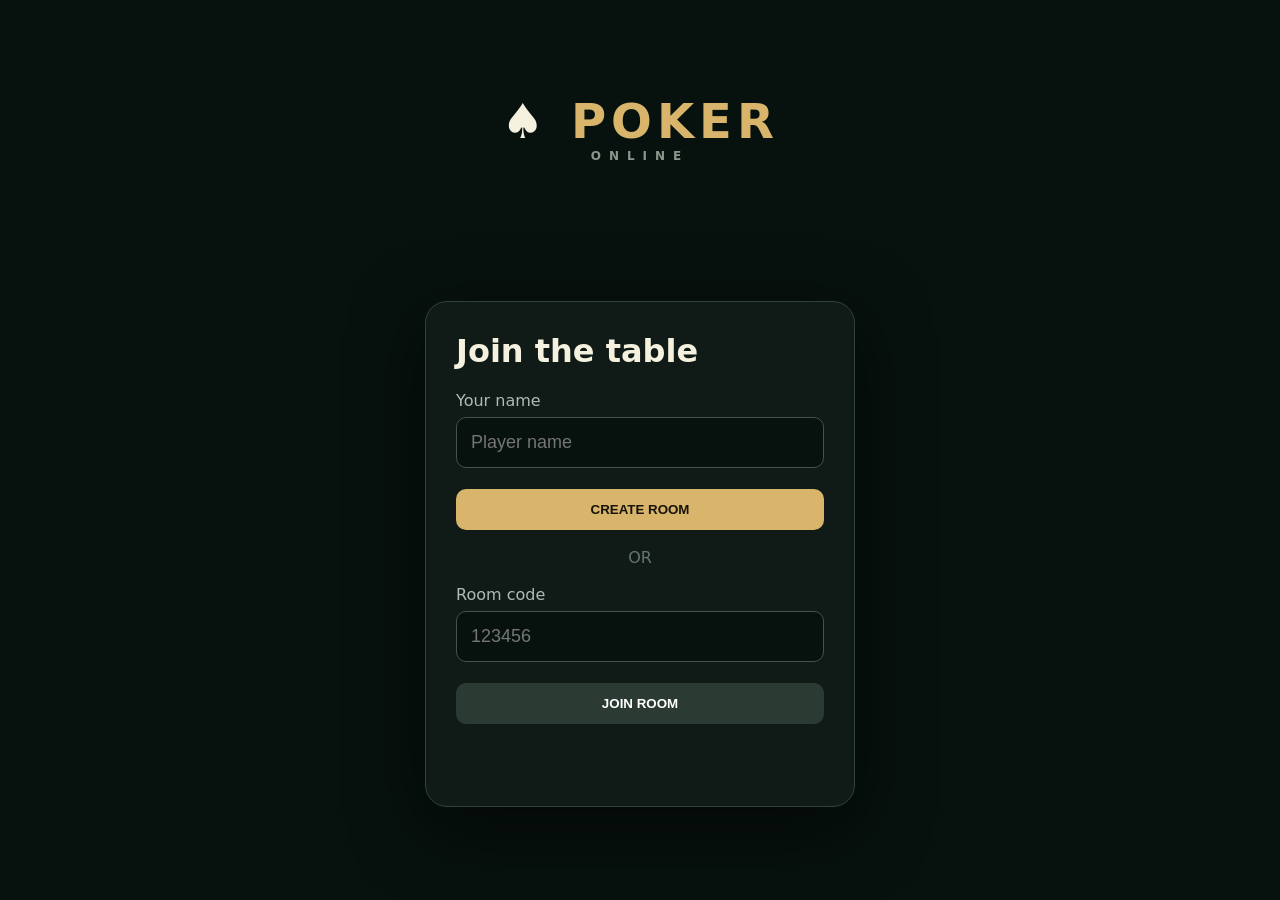
<file: templates/index.html>
<!doctype html>
<html lang="en">
<head><meta charset="utf-8"><meta name="viewport" content="width=device-width,initial-scale=1,maximum-scale=1"><title>Online Poker</title><link rel="stylesheet" href="/static/css/poker.css"><script src="/static/js/socket.io.min.js"></script></head>
<body>
<main class="lobby"><div class="brand">♠ <span>POKER</span><small>ONLINE</small></div><div class="panel"><h1>Join the table</h1><label>Your name<input id="name" maxlength="20" placeholder="Player name" autocomplete="off"></label><div id="avatar-choice" class="avatar-summary hidden"><span id="avatar-label">Avatar not selected</span><button id="change-avatar" class="avatar-change" type="button">CHANGE</button></div><button id="create">CREATE ROOM</button><div class="or">OR</div><label>Room code<input id="code" maxlength="6" inputmode="numeric" placeholder="123456"></label><button class="secondary" id="join">JOIN ROOM</button><p id="error" class="error"></p></div></main>
<dialog id="avatar-dialog" class="avatar-dialog" aria-labelledby="avatar-title" aria-describedby="avatar-description">
  <div class="avatar-dialog-content">
    <div class="avatar-dialog-mark" aria-hidden="true">♠</div>
    <h2 id="avatar-title">Choose your avatar</h2>
    <p id="avatar-description">How should your character appear at the table?</p>
    <div class="avatar-options">
      <button class="avatar-option male-option" type="button" data-gender="male"><span aria-hidden="true">♂</span><strong>MALE</strong></button>
      <button class="avatar-option female-option" type="button" data-gender="female"><span aria-hidden="true">♀</span><strong>FEMALE</strong></button>
    </div>
    <button id="cancel-avatar" class="avatar-cancel" type="button">CANCEL</button>
  </div>
</dialog>
<dialog id="girlfriend-dialog" class="avatar-dialog girlfriend-dialog" aria-labelledby="girlfriend-title" aria-describedby="girlfriend-description">
  <div class="avatar-dialog-content">
    <div class="avatar-dialog-mark girlfriend-mark" aria-hidden="true">♥</div>
    <h2 id="girlfriend-title">One little question…</h2>
    <p id="girlfriend-description">Are you the developer’s girlfriend?</p>
    <div class="girlfriend-options">
      <button class="girlfriend-answer yes-answer" type="button" data-girlfriend-answer="yes">YES ♥</button>
      <button class="girlfriend-answer no-answer" type="button" data-girlfriend-answer="no">NO</button>
    </div>
  </div>
</dialog>
<script src="/static/js/lobby.js"></script>
</body></html>
</file>
<file: static/css/poker.css>
*{box-sizing:border-box}body{margin:0;background:#07110d;color:#f5f1df;font-family:Inter,system-ui,sans-serif}.lobby{min-height:100vh;display:grid;place-items:center;padding:24px}.brand{font-weight:900;font-size:48px;letter-spacing:5px;text-align:center}.brand span{color:#d8b56a}.brand small{display:block;font-size:12px;letter-spacing:8px;color:#89988f}.panel{width:min(430px,92vw);background:#101b17;border:1px solid #304239;border-radius:22px;padding:30px;box-shadow:0 20px 70px #0008}.panel h1{margin-top:0}.panel label{display:block;margin:16px 0 7px;color:#aebbb4}.panel input{width:100%;margin-top:7px;padding:14px;border-radius:10px;border:1px solid #41534a;background:#07110d;color:white;font-size:18px}button{border:0;border-radius:10px;padding:13px 18px;background:#d8b56a;color:#17120a;font-weight:900;cursor:pointer}button.secondary{background:#2b3b34;color:#fff}.panel button{width:100%;margin-top:14px}.or{text-align:center;color:#64756d;margin:18px}.error{color:#ff8d8d;min-height:20px}.game{min-height:100vh;display:flex;flex-direction:column}header{height:58px;display:flex;align-items:center;justify-content:space-between;padding:0 18px;background:#0c1712;border-bottom:1px solid #24352d}.mini{font-size:20px;text-align:left}.tiny{padding:8px 12px;background:#24352d;color:white}.table-wrap{flex:1;padding:18px;display:flex;align-items:center;justify-content:center}.felt{width:min(1000px,94vw);height:min(62vh,600px);min-height:420px;background:radial-gradient(circle,#12633c,#083b26 70%);border:14px solid #35251a;border-radius:50%;position:relative;box-shadow:0 25px 80px #0009,inset 0 0 50px #0007}.community{position:absolute;top:42%;left:50%;transform:translate(-50%,-50%);display:flex;gap:8px}.card,.mini-card{display:inline-grid;place-items:center;background:#f7f5ed;color:#222;border-radius:6px;box-shadow:0 3px 8px #0007}.card{width:52px;height:72px;font-weight:900;font-size:23px}.pot{position:absolute;top:29%;left:50%;transform:translateX(-50%);font-weight:800}.center-status{position:absolute;bottom:22%;left:50%;transform:translateX(-50%);font-size:14px;color:#d7e1db;text-align:center;white-space:nowrap}.seat{position:absolute;width:150px;text-align:center;padding:7px;border-radius:12px;background:#07110dcc;border:1px solid #466054;transform:translate(-50%,-50%)}.seat.active{outline:3px solid #d8b56a}.seat0{left:50%;top:96%}.seat1{left:16%;top:78%}.seat2{left:7%;top:45%}.seat3{left:16%;top:14%}.seat4{left:35%;top:3%}.seat5{left:65%;top:3%}.seat6{left:84%;top:14%}.seat7{left:93%;top:45%}.seat8{left:84%;top:78%}.seat9{left:65%;top:96%}.name{font-weight:800}.stack{color:#d8b56a}.bet{font-size:11px;color:#9cb2a7;min-height:15px}.mini-card{width:24px;height:32px;font-size:13px;margin:2px}.controls{padding:14px 18px;background:#0c1712;border-top:1px solid #24352d;text-align:center}.actions{display:flex;justify-content:center;gap:8px;flex-wrap:wrap}.actions input{width:120px;background:#07110d;color:#fff;border:1px solid #41534a;border-radius:9px;padding:11px}.hidden{display:none!important}#portrait{display:none}
@media(max-width:800px) and (orientation:portrait){#portrait{position:fixed;inset:0;z-index:99;display:grid;place-items:center;background:#07110d;color:white;font-size:22px;text-align:center;padding:30px}.game{filter:blur(5px)}}

.waiting-page{min-height:100vh;display:grid;place-items:center;padding:24px}.waiting-panel{width:min(560px,92vw);background:#101b17;border:1px solid #304239;border-radius:22px;padding:30px;text-align:center;box-shadow:0 20px 70px #0008}.room-label{font-size:12px;letter-spacing:4px;color:#89988f}.room-code{font-size:48px;font-weight:900;letter-spacing:8px;color:#d8b56a;margin:8px 0 18px}.waiting-panel h1{margin:24px 0 8px}.muted{color:#9eaca5;line-height:1.5}.player-list{margin:22px 0;border:1px solid #304239;border-radius:12px;overflow:hidden;text-align:left}.player-row{display:flex;justify-content:space-between;padding:13px 16px;border-bottom:1px solid #26382f}.player-row:last-child{border-bottom:0}.player-row span:last-child{font-size:12px;color:#d8b56a}.waiting-status{min-height:24px;color:#c7d3cc}.waiting-panel button{margin:6px}

/* Landscape-first game setup */
.setup-page{min-height:100vh;background:radial-gradient(circle at 50% 15%,#10271c 0,#07110d 48%,#040a08 100%);padding:0 24px 24px}.setup-topbar{height:68px;display:flex;align-items:center;justify-content:space-between;max-width:1180px;margin:0 auto;border-bottom:1px solid #26382f}.setup-title{font-size:12px;letter-spacing:5px;color:#a9b6af;font-weight:900}.setup-heading{max-width:1180px;margin:26px auto 16px;display:flex;align-items:end;justify-content:space-between}.setup-heading h1{margin:3px 0 0;font-size:30px}.eyebrow{font-size:12px;letter-spacing:3px;color:#d8b56a;font-weight:900}.game-type{font-size:12px;color:#8e9c95;letter-spacing:1px}.setup-form{max-width:1180px;margin:0 auto;display:grid;grid-template-columns:1fr 1fr;gap:14px}.setup-card{background:#101b17;border:1px solid #304239;border-radius:16px;padding:18px 20px;box-shadow:0 16px 45px #0005}.setup-card h2{font-size:13px;letter-spacing:3px;margin:0 0 14px;color:#f1e9d4}.field-grid{display:grid;gap:12px}.field-grid.two{grid-template-columns:1fr 1fr}.setup-card label{display:block;color:#aebbb4;font-size:11px;font-weight:900;letter-spacing:1px}.setup-card input,.setup-card select,.readonly-field{width:100%;margin-top:7px;padding:12px 13px;border-radius:9px;border:1px solid #41534a;background:#07110d;color:#fff;font-size:16px;min-height:45px}.readonly-field{display:flex;align-items:center;color:#d8b56a}.rules-card{grid-column:1 / -1}.rule-row{display:flex;gap:10px;align-items:center;color:#b8c5be;padding:5px 0;font-size:14px}.check{display:grid;place-items:center;width:21px;height:21px;border-radius:50%;background:#d8b56a;color:#17120a;font-weight:900;flex:none}.setup-submit{grid-column:1 / -1;width:100%;padding:15px;font-size:16px}.primary{background:#d8b56a;color:#17120a}.setup-page .brand.mini{font-size:20px}.setup-page .brand small{display:inline;font-size:8px;letter-spacing:3px;margin-left:4px}.setup-page .tiny{padding:8px 13px}.waiting-page{background:radial-gradient(circle at 50% 15%,#10271c 0,#07110d 52%,#040a08 100%)}
@media(max-width:900px) and (orientation:portrait){#portrait{position:fixed;inset:0;z-index:999;display:grid;place-items:center;background:#07110d;color:#fff;font-size:22px;text-align:center;padding:30px}.setup-page,.waiting-page{filter:blur(5px)}}
@media(max-width:900px) and (orientation:landscape){.setup-page{padding:0 14px 14px}.setup-topbar{height:50px}.setup-heading{margin:12px auto 10px}.setup-heading h1{font-size:22px}.setup-card{padding:12px 14px}.setup-card h2{margin-bottom:8px}.setup-card input,.setup-card select,.readonly-field{padding:9px 10px;min-height:38px}.rule-row{font-size:12px;padding:2px 0}.setup-submit{padding:11px}.setup-form{gap:9px}}
.game-details{display:flex;justify-content:center;gap:10px;flex-wrap:wrap;margin:0 auto 10px}.detail{min-width:130px;padding:6px 12px;border:1px solid #304239;border-radius:9px;background:#07110d;text-align:left}.detail span{display:block;font-size:9px;letter-spacing:1.5px;color:#9eaca5}.detail strong{display:block;margin-top:2px;font-size:13px;color:#f5f1df}.history-controls{display:flex;justify-content:center;gap:8px;margin:0 auto 8px}.history-controls button{padding:8px 14px}.history-controls button:disabled{opacity:.42;cursor:not-allowed}.history-panel{width:min(760px,96%);margin:0 auto;text-align:left;color:#cbd6cf}.history-panel summary{cursor:pointer;text-align:center;font-size:12px;font-weight:800;letter-spacing:1px;color:#d8b56a;padding:4px}.history-panel ol{list-style:none;margin:4px 0 0;padding:0 8px;max-height:92px;overflow:auto}.history-panel li{display:flex;gap:10px;padding:3px 4px;border-bottom:1px solid #26382f;font-size:11px}.history-street{min-width:56px;color:#d8b56a;font-size:9px;font-weight:900;letter-spacing:1px}.bet{color:#c3d0c8}
.card{position:relative;display:block;padding:0;text-align:left;color:#161616;border:1px solid #dedbd2}.card.red,.mini-card.red{color:#c62828}.card.black,.mini-card.black{color:#15191c}.card-corner{position:absolute;top:5px;left:6px;display:flex;flex-direction:column;align-items:center;font-size:14px;line-height:.9}.card-corner small{font-size:12px}.card-pip{position:absolute;left:50%;top:50%;transform:translate(-50%,-50%);font-size:31px;line-height:1}.card-corner-bottom{top:auto;left:auto;right:6px;bottom:5px;transform:rotate(180deg)}.mini-card{display:flex;flex-direction:column;align-items:center;justify-content:center;width:32px;height:40px;font-size:11px;font-weight:900;line-height:1.1;border:1px solid #dedbd2}.mini-card small{font-size:14px;line-height:1}.card-back{color:#355847;background:repeating-linear-gradient(45deg,#e8e5dc,#e8e5dc 3px,#d5d1c8 3px,#d5d1c8 6px)}
.cards{display:flex;justify-content:center;align-items:center;gap:4px}
.center-status{top:60%;bottom:auto;z-index:3;transform:translate(-50%,-50%);padding:7px 14px;border:1px solid rgba(226,190,108,.5);border-radius:9px;background:rgba(4,17,12,.88);box-shadow:0 4px 16px rgba(0,0,0,.28),0 0 12px rgba(218,175,83,.15);color:#fff3cf;font-size:16px;font-weight:900;letter-spacing:.15px;text-shadow:0 1px 2px #000;}
.card-dealt{backface-visibility:hidden;transform-style:preserve-3d;animation:community-card-turn .72s cubic-bezier(.2,.78,.22,1) both}
@keyframes community-card-turn{0%{opacity:0;transform:perspective(500px) rotateY(88deg) scale(.82)}55%{opacity:1;transform:perspective(500px) rotateY(-9deg) scale(1.04)}100%{opacity:1;transform:perspective(500px) rotateY(0) scale(1)}}
@media(prefers-reduced-motion:reduce){.card-dealt{animation:none!important}}
.felt{background:radial-gradient(ellipse at 50% 42%,rgba(35,130,83,.7),transparent 62%),repeating-linear-gradient(118deg,rgba(255,255,255,.018) 0 2px,transparent 2px 7px),radial-gradient(ellipse at center,#0d603b 0,#08452e 63%,#073522 100%);border-color:#38261a;box-shadow:0 25px 80px #000b,inset 0 0 0 2px rgba(222,184,104,.72),inset 0 0 0 8px rgba(45,29,18,.8),inset 0 0 60px #001b10}.felt::before{content:"";position:absolute;inset:8px;border:1px solid rgba(231,197,126,.42);border-radius:50%;box-shadow:inset 0 0 30px rgba(0,0,0,.16);pointer-events:none}.felt::after{content:"♠";position:absolute;z-index:0;left:50%;top:56%;transform:translate(-50%,-50%);font-size:clamp(90px,16vw,190px);line-height:1;color:rgba(235,215,170,.045);pointer-events:none}.community,.pot,.center-status,.seat{z-index:1}.seat{width:184px;min-width:0;max-width:184px;display:flex;align-items:center;justify-content:center;gap:5px;padding:0;border:0;border-radius:0;background:transparent;box-shadow:none;transition:opacity .35s ease,filter .35s ease}.seat.active{outline:0}.seat-info{width:118px;min-width:118px;padding:6px 5px;border:1px solid rgba(161,190,172,.34);border-radius:12px;background:linear-gradient(145deg,rgba(8,26,19,.96),rgba(5,17,12,.92));box-shadow:0 8px 22px rgba(0,0,0,.26),inset 0 1px rgba(255,255,255,.04);transition:border-color .25s ease,box-shadow .25s ease}.player-avatar{position:relative;isolation:isolate;flex:none;width:55px;height:72px;filter:drop-shadow(0 5px 6px rgba(0,0,0,.45));transition:filter .25s ease}.avatar-head{position:absolute;z-index:2;left:17px;top:5px;width:23px;height:26px;border-radius:46% 46% 44% 44%;background:linear-gradient(110deg,#f0c29b,#c8875e);box-shadow:inset -3px -1px 0 rgba(94,44,31,.15)}.avatar-head::before{content:"";position:absolute;left:-1px;top:-3px;width:25px;height:12px;border-radius:14px 14px 5px 5px;background:linear-gradient(100deg,#24211f,#514137)}.avatar-neck{position:absolute;z-index:1;left:23px;top:26px;width:12px;height:15px;background:#c98c67}.avatar-body{position:absolute;left:1px;bottom:0;width:53px;height:39px;border-radius:25px 25px 8px 8px;background:linear-gradient(115deg,hsl(var(--avatar-hue),38%,31%),hsl(var(--avatar-hue),48%,51%) 55%,hsl(var(--avatar-hue),35%,27%));clip-path:polygon(24% 0,76% 0,100% 100%,0 100%)}.avatar-collar{position:absolute;z-index:2;left:18px;bottom:24px;width:20px;height:15px;background:linear-gradient(135deg,#f1e6cf,#bfae8c);clip-path:polygon(0 0,50% 38%,100% 0,75% 100%,25% 100%)}.seat.active .seat-info{border-color:#e4bd66;box-shadow:0 0 8px rgba(228,189,102,.55),0 0 22px rgba(228,189,102,.3),inset 0 0 12px rgba(228,189,102,.08);animation:turn-glow 1.8s ease-in-out infinite}.seat.active .player-avatar{filter:drop-shadow(0 0 6px rgba(255,211,111,.9)) drop-shadow(0 0 14px rgba(225,172,67,.5));animation:avatar-turn 1.8s ease-in-out infinite}.seat.winner .seat-info{border-color:#f3d37f;box-shadow:0 0 12px rgba(255,211,111,.8),0 0 30px rgba(227,176,72,.58),inset 0 0 17px rgba(255,224,149,.13);animation:winner-glow 1.3s ease-in-out infinite alternate}.seat.winner .player-avatar{filter:drop-shadow(0 0 8px #ffe29a) drop-shadow(0 0 17px rgba(238,184,71,.9));animation:winner-bob 1.5s ease-in-out infinite}.seat.winner::after{content:"✦  ·  ✧  ·  ✦";position:absolute;top:-15px;left:50%;transform:translateX(-50%);white-space:nowrap;color:#ffe29a;font-size:13px;letter-spacing:3px;text-shadow:0 0 8px #ffd46e;animation:glitter 1s ease-in-out infinite alternate}.seat.loser{opacity:.42;filter:saturate(.5);}.seat0,.seat9{top:87%}@keyframes turn-glow{50%{box-shadow:0 0 15px rgba(255,214,121,.8),0 0 32px rgba(225,172,67,.42),inset 0 0 18px rgba(228,189,102,.12)}}@keyframes avatar-turn{50%{transform:translateY(-3px)}}@keyframes winner-glow{to{box-shadow:0 0 20px rgba(255,221,137,.95),0 0 42px rgba(227,176,72,.78),inset 0 0 22px rgba(255,224,149,.2)}}@keyframes winner-bob{50%{transform:translateY(-5px) scale(1.04)}}@keyframes glitter{to{opacity:.42;transform:translateX(-50%) translateY(-4px) scale(1.1)}}@media(prefers-reduced-motion:reduce){.seat,.seat-info,.player-avatar,.seat::after{animation:none!important;transition:none!important}}

.session-controls{display:flex;justify-content:center;gap:8px;flex-wrap:wrap;margin:0 auto 8px}.session-controls button{padding:9px 16px}.session-controls .danger{background:linear-gradient(135deg,#a83d32,#7d251f);color:#fff3e9;border:1px solid rgba(255,184,148,.3);box-shadow:0 4px 14px rgba(102,22,16,.25)}.session-controls .danger:hover{filter:brightness(1.12)}

.header-actions{display:flex;align-items:center;justify-content:flex-end;gap:8px;min-width:max-content}.header-actions .danger{padding:8px 11px;font-size:11px;background:linear-gradient(135deg,#a83d32,#7d251f);color:#fff3e9;border:1px solid rgba(255,184,148,.3);box-shadow:0 4px 14px rgba(102,22,16,.25)}.header-actions .danger:hover{filter:brightness(1.12)}.felt .pot{top:5%;left:3%;transform:none;padding:8px 12px;border:1px solid rgba(231,197,126,.48);border-radius:10px;background:linear-gradient(145deg,rgba(5,24,16,.94),rgba(7,39,26,.88));box-shadow:0 5px 16px rgba(0,0,0,.3),inset 0 1px rgba(255,255,255,.06);color:#ffe3a0;font-size:13px;letter-spacing:.5px;font-weight:900;z-index:3}.game>header{gap:10px}.game>header>.brand{flex:none}.game>header>.header-actions{flex:none}@media(max-width:600px){.game>header{padding:0 8px;gap:6px;font-size:11px}.game>header .brand.mini{font-size:16px;letter-spacing:2px}.header-actions{gap:4px}.header-actions button{font-size:10px;padding:7px 8px}}

.table-wrap{position:relative}.table-wrap>.pot{position:absolute;top:36px;left:12px;z-index:5;transform:none;padding:13px 17px;border:1px solid rgba(231,197,126,.58);border-radius:12px;background:linear-gradient(145deg,rgba(5,24,16,.96),rgba(7,39,26,.93));box-shadow:0 6px 20px rgba(0,0,0,.34),inset 0 1px rgba(255,255,255,.07);color:#ffe3a0;font-size:18px;letter-spacing:.6px;font-weight:900;white-space:nowrap}@media(max-width:800px){.table-wrap>.pot{top:12px;left:10px;padding:10px 13px;font-size:16px}}

.actions button{display:inline-flex;align-items:center;justify-content:center;gap:7px;min-height:44px;transition:filter .16s ease,transform .16s ease,box-shadow .16s ease;border:1px solid rgba(255,255,255,.14);box-shadow:0 3px 10px rgba(0,0,0,.2)}.actions button span{font-size:1.12em;line-height:1}.actions button:hover{filter:brightness(1.12);transform:translateY(-1px);box-shadow:0 5px 14px rgba(0,0,0,.28)}.actions button:active{transform:translateY(0)}.actions .action-fold{background:linear-gradient(145deg,#dc5148,#a92e2b);color:#fff}.actions .action-check{background:linear-gradient(145deg,#4bb887,#247550);color:#fff}.actions .action-call{background:linear-gradient(145deg,#5799d0,#326a9e);color:#fff}.actions .action-raise{background:linear-gradient(145deg,#f0c66f,#cd8d31);color:#211707}.actions .action-allin{background:linear-gradient(145deg,#9c73d1,#67439b);color:#fff}@media(prefers-reduced-motion:reduce){.actions button{transition:none!important}}

.actions button:disabled{cursor:not-allowed;filter:grayscale(.78) brightness(.72);opacity:.48;transform:none;box-shadow:none}.actions input:disabled{cursor:not-allowed;opacity:.48}.actions button:disabled:hover{filter:grayscale(.78) brightness(.72);transform:none;box-shadow:none}

.deal-overlay{position:absolute;top:50%;left:50%;z-index:10;display:grid;justify-items:center;gap:7px;transform:translate(-50%,-50%);pointer-events:none}.shuffle-cards{position:relative;width:118px;height:76px}.shuffle-cards span{position:absolute;left:36px;top:5px;display:grid;place-items:center;width:46px;height:64px;border:2px solid #f2e7c9;border-radius:7px;background:repeating-linear-gradient(45deg,#d8d2c2 0 4px,#f3efe4 4px 8px);box-shadow:0 6px 16px #0008;color:#37614c;font-size:21px;font-weight:900;opacity:0}.deal-overlay.shuffling .shuffle-cards span{opacity:1}.deal-overlay.shuffling .shuffle-cards span:nth-child(1){animation:shuffle-card-a .72s ease-in-out infinite}.deal-overlay.shuffling .shuffle-cards span:nth-child(2){animation:shuffle-card-b .72s ease-in-out .12s infinite}.deal-overlay.shuffling .shuffle-cards span:nth-child(3){animation:shuffle-card-c .72s ease-in-out .24s infinite}.deal-label{padding:7px 13px;border:1px solid rgba(231,197,126,.55);border-radius:20px;background:rgba(5,20,14,.94);box-shadow:0 0 18px rgba(234,194,104,.3);color:#ffe3a0;font-size:11px;font-weight:900;letter-spacing:2px;text-shadow:0 1px 4px #000}.hole-deal{position:relative;z-index:2;backface-visibility:hidden;animation:hole-card-flight .58s cubic-bezier(.2,.78,.22,1) both}@keyframes shuffle-card-a{0%,100%{transform:translate(0,0) rotate(0)}25%{transform:translate(-27px,-5px) rotate(-19deg)}55%{transform:translate(17px,1px) rotate(12deg)}78%{transform:translate(-10px,-2px) rotate(-7deg)}}@keyframes shuffle-card-b{0%,100%{transform:translate(0,0) rotate(0)}25%{transform:translate(26px,0) rotate(18deg)}55%{transform:translate(-19px,-4px) rotate(-14deg)}78%{transform:translate(11px,2px) rotate(8deg)}}@keyframes shuffle-card-c{0%,100%{transform:translate(0,0) rotate(0)}25%{transform:translate(-4px,-8px) rotate(-4deg)}55%{transform:translate(5px,3px) rotate(5deg)}78%{transform:translate(-2px,-3px) rotate(-2deg)}}@keyframes hole-card-flight{0%{opacity:.12;transform:translate(var(--deal-x),var(--deal-y)) scale(.58) rotateY(180deg)}72%{opacity:1;transform:translate(0,-3px) scale(1.06) rotateY(0)}100%{opacity:1;transform:translate(0,0) scale(1) rotateY(0)}}@media(prefers-reduced-motion:reduce){.deal-overlay.shuffling .shuffle-cards span,.hole-deal{animation:none!important}}

/* Distinct silhouettes for the gender selected on the lobby screen. */
.panel select{appearance:none;background-image:linear-gradient(45deg,transparent 50%,#d8b56a 50%),linear-gradient(135deg,#d8b56a 50%,transparent 50%);background-position:calc(100% - 19px) 21px,calc(100% - 13px) 21px;background-size:6px 6px,6px 6px;background-repeat:no-repeat;padding-right:38px}
.player-avatar.female::before{content:"";position:absolute;z-index:1;left:13px;top:2px;width:30px;height:43px;border-radius:48% 48% 42% 42%;background:linear-gradient(100deg,#241c24,#63434c 58%,#2a1f27);clip-path:polygon(15% 0,85% 0,100% 100%,78% 82%,75% 42%,25% 42%,21% 82%,0 100%)}
.player-avatar.female .avatar-head::before{left:0;top:-2px;width:23px;height:10px;border-radius:13px 13px 7px 6px;background:linear-gradient(100deg,#30242c,#63434c)}
.player-avatar.female .avatar-body{background:linear-gradient(115deg,hsl(var(--avatar-hue),42%,31%),hsl(var(--avatar-hue),56%,55%) 55%,hsl(var(--avatar-hue),39%,28%));clip-path:polygon(30% 0,70% 0,100% 100%,0 100%);border-radius:18px 18px 8px 8px}

.avatar-summary{display:flex;align-items:center;justify-content:space-between;gap:12px;margin:14px 0 4px;padding:11px 13px;border:1px solid #3b5146;border-radius:12px;background:linear-gradient(135deg,#0d2118,#101b17);color:#e7d19a;font-size:14px;font-weight:800}.avatar-summary.hidden{display:none}.panel .avatar-change{width:auto;margin:0;padding:8px 11px;border:1px solid #536c5e;background:#1c3026;color:#f5f1df;font-size:11px}
.avatar-dialog{width:min(420px,calc(100vw - 32px));max-width:none;padding:0;border:1px solid rgba(226,190,112,.48);border-radius:22px;background:linear-gradient(150deg,#14271e,#09140f 78%);color:#f5f1df;box-shadow:0 28px 90px #000b}.avatar-dialog::backdrop{background:rgba(1,8,5,.78);backdrop-filter:blur(5px)}.avatar-dialog-content{padding:clamp(22px,6vw,34px);text-align:center}.avatar-dialog-mark{display:grid;place-items:center;width:48px;height:48px;margin:0 auto 12px;border:1px solid rgba(226,190,112,.5);border-radius:50%;background:#192d22;color:#e3bd69;font-size:27px}.avatar-dialog h2{margin:0;font-size:clamp(22px,6vw,28px)}.avatar-dialog p{margin:10px 0 22px;color:#aebbb4;line-height:1.45}.avatar-options{display:grid;grid-template-columns:1fr 1fr;gap:12px}.avatar-option{display:grid;justify-items:center;gap:10px;min-height:112px;padding:17px 10px;border:1px solid #455d50;border-radius:16px;background:linear-gradient(145deg,#20392c,#12251b);color:#f5f1df;box-shadow:inset 0 1px rgba(255,255,255,.06);touch-action:manipulation}.avatar-option>span{display:grid;place-items:center;width:48px;height:48px;border-radius:50%;background:#0a1710;color:#e3bd69;font-size:31px}.avatar-option strong{font-size:13px;letter-spacing:1.2px}.avatar-option:hover,.avatar-option:focus-visible{outline:2px solid #e3bd69;outline-offset:2px;filter:brightness(1.14)}.female-option>span{color:#f0a2bb}.avatar-dialog .avatar-cancel{width:100%;margin:16px 0 0;padding:12px;border:1px solid #394c41;background:transparent;color:#aebbb4;font-size:12px;touch-action:manipulation}@media(max-width:380px){.avatar-options{gap:8px}.avatar-option{min-height:100px;padding:13px 7px}}
.girlfriend-mark{color:#ff9ac7;text-shadow:0 0 16px rgba(255,105,180,.8)}
.girlfriend-dialog .avatar-dialog-mark{border-color:rgba(255,139,194,.54);background:linear-gradient(145deg,#3b1a31,#201222)}
.girlfriend-dialog .avatar-dialog-content{padding-bottom:28px}
.girlfriend-options{display:grid;grid-template-columns:1fr 1fr;gap:12px}
.girlfriend-answer{min-height:52px;border-radius:13px;font-size:14px;font-weight:900;letter-spacing:.6px;touch-action:manipulation}
.yes-answer{border:1px solid rgba(255,190,220,.55);background:linear-gradient(135deg,#f17bb6,#b93479);color:white;box-shadow:0 5px 18px rgba(210,55,135,.28)}
.no-answer{border:1px solid #45574c;background:linear-gradient(135deg,#25372d,#17251d);color:#dfe8e1}
.girlfriend-title{position:relative;z-index:2;display:block;box-sizing:border-box;width:100%;max-width:100%;margin:0 auto 5px;padding:4px 3px;border:1px solid rgba(255,165,210,.75);border-radius:10px;background:linear-gradient(135deg,rgba(105,28,71,.96),rgba(49,17,43,.96));color:#ffd9eb;font-size:9px;font-weight:1000;line-height:1.15;letter-spacing:.2px;text-align:center;white-space:normal;overflow-wrap:anywhere;text-shadow:0 0 8px rgba(255,143,197,.9);box-shadow:0 0 8px rgba(255,90,170,.75),0 0 18px rgba(255,74,163,.5),inset 0 0 8px rgba(255,182,219,.17);animation:girlfriend-title-glow 1.8s ease-in-out infinite alternate}
.player-avatar.special-girlfriend{width:55px;height:72px;overflow:hidden;border:2px solid #ffc0e0;border-radius:45% 45% 15px 15px;background:#30162a;box-shadow:0 0 10px rgba(255,115,183,.95),0 0 24px rgba(240,69,160,.62);filter:drop-shadow(0 0 7px rgba(255,125,190,.75))}
.player-avatar.special-girlfriend img{display:block;width:100%;height:100%;object-fit:cover;object-position:50% 16%}
.seat.special-girlfriend .seat-info{border-color:rgba(255,153,203,.76);box-shadow:0 0 12px rgba(242,84,163,.38),inset 0 0 12px rgba(255,170,210,.06)}
@keyframes girlfriend-title-glow{to{box-shadow:0 0 12px rgba(255,90,170,.95),0 0 26px rgba(255,74,163,.68),inset 0 0 10px rgba(255,182,219,.23);filter:brightness(1.14)}}
@media(prefers-reduced-motion:reduce){.girlfriend-title{animation:none!important}}
.felt>.pot{top:24%;left:50%;transform:translateX(-50%);padding:6px 14px;font-size:15px;white-space:nowrap}

/* Premium poker-table presentation */
body:has(.game){
  --gold:#e4c477;--gold-light:#fff0c4;--ink:#071016;--panel:#101a22;
  min-height:100vh;color:#f7f4ed;
  background:radial-gradient(ellipse at 50% -18%,rgba(82,45,99,.48),transparent 48%),radial-gradient(ellipse at 8% 55%,rgba(20,92,116,.17),transparent 34%),radial-gradient(ellipse at 92% 48%,rgba(99,32,66,.16),transparent 34%),linear-gradient(145deg,#080d15,#11131c 54%,#080d14);
}
.game{min-height:100vh;background:linear-gradient(180deg,rgba(6,11,17,.15),rgba(6,11,17,.45))}
.game-header{height:68px;flex:none;position:relative;z-index:5;padding:0 clamp(14px,3vw,42px);gap:16px;background:rgba(8,13,20,.84);border-bottom:1px solid rgba(228,196,119,.2);box-shadow:0 8px 28px rgba(0,0,0,.22);backdrop-filter:blur(16px)}
.game-brand{display:flex;align-items:center;gap:8px;font-size:19px;letter-spacing:3px;text-shadow:0 2px 12px rgba(228,196,119,.18)}
.game-brand>span{color:var(--gold)}
.game-brand small{display:block;margin-left:3px;padding-left:10px;border-left:1px solid rgba(228,196,119,.35);font-size:8px;line-height:1.4;letter-spacing:2px;color:#9ca6b0}
.room-overview{display:flex;align-items:center;gap:9px;padding:9px 15px;border:1px solid rgba(255,255,255,.08);border-radius:999px;background:rgba(255,255,255,.035);color:#aeb9c3;font-size:12px;letter-spacing:.4px;white-space:nowrap}
.room-overview b{color:#f5e4b6;font-size:13px;letter-spacing:1.5px}
.room-label{font-size:9px;font-weight:900;letter-spacing:1.6px;color:#81909e}
.room-divider{width:1px;height:16px;margin:0 2px;background:rgba(255,255,255,.14)}
.live-indicator{width:7px;height:7px;border-radius:50%;background:#6de0aa;box-shadow:0 0 10px rgba(109,224,170,.75)}
.game-header #players{color:#9eabb7;font-size:11px}
.game-header .header-actions{gap:8px}
.game-header .tiny,.game-header .danger{min-height:36px;padding:8px 13px;border:1px solid rgba(255,255,255,.1);border-radius:9px;background:rgba(255,255,255,.06);color:#e4e9ed;font-size:10px;letter-spacing:.8px;transition:background .2s,border-color .2s,transform .2s}
.game-header .tiny:hover{background:rgba(255,255,255,.12);border-color:rgba(255,255,255,.22);transform:translateY(-1px)}
.game-header .danger{background:linear-gradient(135deg,#8d2936,#531c2a);border-color:rgba(245,143,151,.24);color:#ffe8e5}
.table-wrap{min-height:480px;padding:clamp(12px,2.5vh,24px) clamp(12px,2vw,28px);overflow:hidden;background:radial-gradient(ellipse at 50% 50%,rgba(51,74,93,.09),transparent 65%)}
.felt{width:min(1500px,96vw);height:clamp(440px,68vh,740px);min-height:440px;overflow:visible;border:0;border-radius:50% / 46%;background:linear-gradient(180deg,rgba(255,255,255,.04),transparent 17%),radial-gradient(ellipse at 50% 43%,#913c4f 0,#702d40 47%,#4e1d2d 78%,#321722 100%);box-shadow:0 28px 70px rgba(0,0,0,.55),0 9px 0 #211a20,0 12px 0 #73503d,inset 0 0 0 2px rgba(244,208,137,.86),inset 0 0 0 8px rgba(31,20,27,.94),inset 0 0 48px rgba(16,7,13,.48)}
.felt::before{inset:15px;border:1px solid rgba(255,226,180,.56);box-shadow:inset 0 0 35px rgba(13,6,11,.16),0 0 0 1px rgba(255,255,255,.035)}
.felt::after{top:55%;font-size:clamp(100px,17vw,210px);color:rgba(255,228,210,.035);text-shadow:0 4px 32px rgba(255,255,255,.03)}
.community{top:44%;gap:clamp(4px,.65vw,10px);z-index:2}
.card{width:clamp(42px,4.1vw,62px);height:clamp(60px,5.8vw,88px);border:1px solid rgba(255,255,255,.85);border-radius:8px;background:linear-gradient(145deg,#fffefa,#eee9de);box-shadow:0 8px 18px rgba(22,7,14,.38),0 1px 2px rgba(255,255,255,.7) inset;font-size:clamp(18px,2vw,26px)}
.card-corner{top:5px;left:6px;font-size:clamp(11px,1.1vw,15px)}
.card-corner small{font-size:clamp(10px,1vw,14px)}
.card-corner-bottom{right:6px;bottom:5px}
.card-pip{font-size:clamp(25px,3vw,39px)}
.felt>.pot{top:27%;left:50%;transform:translateX(-50%);z-index:4;padding:8px 18px;border:1px solid rgba(255,221,156,.62);border-radius:999px;background:linear-gradient(135deg,rgba(32,18,28,.97),rgba(58,24,38,.95));box-shadow:0 6px 22px rgba(0,0,0,.28),inset 0 1px rgba(255,255,255,.12),0 0 20px rgba(226,185,111,.1);color:#ffe8b1;font-size:14px;font-weight:1000;letter-spacing:1.1px}
.felt>.pot::before{content:"";display:inline-block;width:13px;height:13px;margin-right:8px;vertical-align:-2px;border:2px solid #fff0d2;border-radius:50%;background:linear-gradient(135deg,#e74e58 0 46%,#fff 47% 55%,#b52439 56%);box-shadow:0 2px 4px #0006}
.seat{z-index:3;width:clamp(158px,15vw,184px);max-width:184px;gap:5px;filter:drop-shadow(0 9px 14px rgba(0,0,0,.24));}
.seat-info{width:clamp(108px,10vw,122px);min-width:clamp(108px,10vw,122px);padding:8px 6px 7px;border:1px solid rgba(236,221,203,.2);border-radius:13px;background:linear-gradient(150deg,rgba(20,26,34,.96),rgba(10,15,21,.97));box-shadow:0 8px 24px rgba(0,0,0,.28),inset 0 1px rgba(255,255,255,.08)}
.name{overflow:hidden;color:#f8f4eb;font-size:13px;font-weight:850;text-overflow:ellipsis;white-space:nowrap;text-shadow:0 1px 3px #000}
.name i{display:inline-grid;place-items:center;width:16px;height:16px;margin-left:3px;border:1px solid rgba(244,220,164,.7);border-radius:50%;background:linear-gradient(145deg,#fff4d2,#b99751);color:#2b2012;font-size:9px;font-style:normal}
.stack{margin-top:2px;color:#ecd18d;font-size:13px;font-weight:800;letter-spacing:.2px}
.bet{margin-top:2px;color:#aab4bf;font-size:9px;letter-spacing:.7px}
.player-avatar{width:55px;height:55px;overflow:hidden;border:2px solid rgba(244,225,184,.78);border-radius:50%;background:radial-gradient(circle at 50% 25%,rgba(126,153,173,.5),rgba(25,39,53,.96) 68%);box-shadow:0 0 0 3px rgba(12,17,24,.7),0 7px 14px rgba(0,0,0,.38);filter:drop-shadow(0 8px 8px rgba(0,0,0,.45))}
.player-avatar.special-girlfriend{width:55px;height:55px;border-radius:50%}
.seat.active .seat-info{border-color:#f2d28b;box-shadow:0 0 0 1px rgba(255,220,143,.25),0 0 18px rgba(241,196,107,.56),0 8px 24px #0007,inset 0 1px rgba(255,255,255,.13)}
.seat.winner .seat-info{border-color:#ffe6a3;box-shadow:0 0 0 1px rgba(255,232,166,.3),0 0 28px rgba(249,207,119,.76),0 10px 26px #0008,inset 0 1px rgba(255,255,255,.2)}
.seat.loser{opacity:.34;filter:saturate(.5)}
.seat.self .seat-info,.seat.seat-self .seat-info{background:linear-gradient(150deg,rgba(28,32,39,.98),rgba(10,14,19,.98));border-color:rgba(246,218,160,.48)}
.mini-card{width:clamp(28px,2.7vw,36px);height:clamp(36px,3.5vw,46px);margin:3px;border-radius:5px;background:linear-gradient(145deg,#fffefa,#eae6dc);box-shadow:0 4px 9px rgba(0,0,0,.24);font-size:12px}
.mini-card small{font-size:14px}
.card-back{border:1px solid rgba(255,245,222,.9);background:repeating-linear-gradient(45deg,#eee7d9 0 3px,#cbbda8 3px 5px);color:#3e5961;box-shadow:inset 0 0 0 2px rgba(255,255,255,.65),0 4px 9px #0005}
.center-status{top:60%;z-index:4;padding:8px 17px;border:1px solid rgba(246,215,158,.52);border-radius:999px;background:linear-gradient(135deg,rgba(23,22,29,.96),rgba(42,21,31,.96));box-shadow:0 6px 18px rgba(0,0,0,.28),inset 0 1px rgba(255,255,255,.1);color:#fff0ce;font-size:clamp(12px,1.1vw,15px);font-weight:850;letter-spacing:.3px}
.deal-label{border-color:rgba(255,223,162,.72);background:rgba(25,18,27,.96);color:#ffebbd}
.controls{position:relative;z-index:5;flex:none;padding:12px clamp(12px,2vw,28px) max(12px,env(safe-area-inset-bottom));border-top:1px solid rgba(228,196,119,.17);background:linear-gradient(180deg,rgba(13,19,27,.92),rgba(7,11,17,.98));box-shadow:0 -14px 38px rgba(0,0,0,.16);backdrop-filter:blur(16px)}
.game-details{gap:8px;margin-bottom:8px}
.detail{min-width:clamp(112px,12vw,160px);padding:8px 12px;border:1px solid rgba(255,255,255,.085);border-radius:10px;background:linear-gradient(145deg,rgba(26,34,44,.8),rgba(13,20,27,.92));box-shadow:inset 0 1px rgba(255,255,255,.035)}
.detail span{font-size:8px;letter-spacing:1.8px;color:#8794a0}
.detail strong{margin-top:4px;color:#f4e4bd;font-size:12px;letter-spacing:.4px}
.history-controls{margin-bottom:8px}
.history-controls button,.session-controls button{min-height:34px;padding:7px 14px;border:1px solid rgba(255,255,255,.09);border-radius:9px;background:linear-gradient(145deg,#293440,#1a242e);color:#d9e0e6;font-size:10px;letter-spacing:.7px;box-shadow:0 4px 12px rgba(0,0,0,.2)}
.session-controls{margin-bottom:8px}
.session-controls .primary{border-color:rgba(255,222,159,.45);background:linear-gradient(135deg,#f1d794,#bd9143);color:#261b10}
.actions{gap:8px;align-items:stretch;margin:8px auto 9px}
.actions button{min-width:clamp(86px,10vw,140px);min-height:44px;padding:9px 15px;border-radius:10px;font-size:11px;font-weight:950;letter-spacing:.7px;box-shadow:0 6px 14px rgba(0,0,0,.23),inset 0 1px rgba(255,255,255,.18)}
.actions .action-fold{background:linear-gradient(145deg,#d6535a,#8e2937);border-color:rgba(255,172,174,.36)}
.actions .action-check{background:linear-gradient(145deg,#3eaa84,#1f6656);border-color:rgba(141,235,198,.3)}
.actions .action-call{background:linear-gradient(145deg,#398dc2,#205273);border-color:rgba(157,217,248,.3)}
.actions .action-raise{background:linear-gradient(145deg,#efca79,#b78537);border-color:rgba(255,232,174,.5);color:#21180d}
.actions .action-allin{background:linear-gradient(145deg,#966ad2,#5e3c99);border-color:rgba(211,181,255,.34)}
.actions input{min-height:44px;width:clamp(104px,12vw,150px);padding:9px 12px;border:1px solid rgba(228,196,119,.26);border-radius:10px;background:linear-gradient(145deg,#121a22,#0a1017);color:#f7f4ed;font-size:12px;box-shadow:inset 0 2px 7px rgba(0,0,0,.3)}
.actions input::placeholder{color:#8f9ba5}
.history-panel{width:min(780px,96%);color:#aeb9c2}
.history-panel summary{color:#d7bd82;font-size:10px;letter-spacing:1.3px;text-transform:uppercase}
.history-panel ol{max-height:74px;border-top:1px solid rgba(255,255,255,.07);padding-top:4px}
.history-panel li{border-bottom-color:rgba(255,255,255,.055);font-size:10px}
.history-street{color:#e2c780}
.table-wrap>.pot{display:none}
@media(max-width:900px) and (orientation:landscape){
  .game-header{height:54px;padding:0 12px}.game-brand{font-size:16px}.room-overview{padding:7px 11px;font-size:10px}
  .table-wrap{min-height:0;padding:4px 8px}.felt{width:min(1500px,97vw);height:min(56vh,620px);min-height:220px;border-width:0}
  .controls{padding:5px 8px max(5px,env(safe-area-inset-bottom))}.game-details{margin-bottom:4px}.detail{min-width:104px;padding:4px 8px}.detail strong{font-size:11px}
  .history-controls{margin-bottom:5px}.history-controls button,.session-controls button{min-height:30px;padding:5px 11px}.actions{gap:6px;margin:5px auto}.actions button,.actions input{min-height:38px;padding:7px 10px}
  .history-panel summary{padding:2px}.history-panel ol{max-height:52px}
}
@media(max-width:600px){
  .game-header{height:52px;padding:0 8px;gap:6px;font-size:10px}.game-brand{gap:5px;font-size:14px;letter-spacing:1.5px}.game-brand small{padding-left:6px;font-size:6px;letter-spacing:.8px}.room-overview{gap:5px;padding:6px 8px;font-size:9px}.room-overview b{font-size:10px}.room-label{font-size:8px}.game-header .tiny,.game-header .danger{min-height:31px;padding:6px 8px;font-size:9px}
  .felt{width:98vw;height:clamp(340px,62vh,540px);min-height:340px}.seat{width:clamp(126px,24vw,158px);gap:2px}.seat-info{width:clamp(90px,17vw,108px);min-width:clamp(90px,17vw,108px);padding:6px 4px}.player-avatar{width:40px;height:56px;transform:scale(.88);transform-origin:center}.name{font-size:11px}.stack{font-size:11px}.bet{font-size:8px}.mini-card{width:26px;height:34px;margin:2px;font-size:10px}.mini-card small{font-size:12px}.felt>.pot{top:26%;padding:6px 12px;font-size:11px}.center-status{top:61%;max-width:58%;overflow:hidden;text-overflow:ellipsis;font-size:11px}.controls{padding:7px 7px max(7px,env(safe-area-inset-bottom))}.detail{min-width:88px;padding:5px 7px}.detail span{font-size:7px}.detail strong{font-size:10px}.actions{gap:5px}.actions button{min-width:72px;min-height:38px;padding:7px 8px;font-size:9px}.actions input{width:92px;min-height:38px;padding:7px;font-size:10px}.history-panel{width:98%}.history-panel ol{max-height:44px}
}
@media(max-width:900px) and (orientation:portrait){#portrait{z-index:999;background:radial-gradient(ellipse at 50% 15%,#31223e,#090d15 72%);color:#f3dfb2;font-weight:800;letter-spacing:.4px}}
@media(prefers-reduced-motion:reduce){.game-header,.seat,.seat-info,.player-avatar,.actions button{transition:none!important}}
@media(max-width:600px){
  .player-avatar{width:40px;height:40px;border-width:1px;transform:scale(.9);transform-origin:center}
  .avatar-head{left:8px;top:3px;width:22px;height:23px}.avatar-head::before{left:-1px;top:-2px;width:24px;height:10px}
  .avatar-neck{left:13px;top:22px;width:12px;height:10px}.avatar-body{left:0;width:38px;height:25px}.avatar-collar{left:9px;bottom:14px;width:18px;height:12px}
  .player-avatar.female::before{left:4px;top:1px;width:30px;height:36px}.player-avatar.female .avatar-head::before{left:0;top:-2px;width:22px;height:9px}
  .player-avatar.special-girlfriend{width:40px;height:40px;border-radius:50%}.player-avatar.special-girlfriend img{object-position:50% 16%}
}
@media(max-height:500px) and (orientation:landscape){
  .table-wrap{min-height:0;padding:3px 8px}.felt{height:min(54vh,520px);min-height:205px}
  .controls{padding-top:4px;padding-bottom:max(4px,env(safe-area-inset-bottom))}.game-details{margin-bottom:3px}.history-controls{margin-bottom:3px}
  .history-controls button,.session-controls button{min-height:27px;padding:4px 10px}.actions{margin:4px auto}.actions button,.actions input{min-height:34px}
}

/* Lounge environment and raised 3D table */
body:has(.game){
  background-color:#0b1017;
  background-image:linear-gradient(180deg,rgba(8,12,19,.2),rgba(8,12,19,.35)),url('/static/images/poker-lounge-bg.png');
  background-position:center center;
  background-size:cover;
  background-attachment:fixed;
}
.game{background:linear-gradient(180deg,rgba(6,10,17,.08),rgba(6,10,17,.18))}
.game-header{background:linear-gradient(180deg,rgba(9,14,22,.72),rgba(9,14,22,.54));border-bottom-color:rgba(238,202,135,.26)}
.table-wrap{position:relative;isolation:isolate;min-height:480px;padding:clamp(18px,3vh,34px) clamp(12px,2vw,28px);overflow:hidden;background:linear-gradient(180deg,rgba(11,14,23,.12),rgba(11,14,23,.26))}
.table-shell{position:relative;isolation:isolate;flex:none;width:min(1500px,96vw);height:clamp(440px,68vh,740px);filter:drop-shadow(0 32px 28px rgba(0,0,0,.52))}
.table-shell::before,.table-shell::after{content:"";position:absolute;inset:0;border-radius:50% / 46%;pointer-events:none}
.table-shell::before{z-index:-2;transform:translateY(27px) scale(.994);background:linear-gradient(180deg,#45302c 0%,#21191d 42%,#12151d 100%);box-shadow:0 24px 26px rgba(0,0,0,.55),inset 0 3px 5px rgba(255,225,170,.28),inset 0 -12px 15px rgba(0,0,0,.64)}
.table-shell::after{z-index:-1;inset:4px 3px -3px;border:2px solid rgba(234,193,118,.78);box-shadow:0 0 0 5px rgba(45,31,31,.94),0 0 0 7px rgba(171,126,74,.82),0 0 0 10px rgba(34,27,31,.92)}
.felt{position:absolute;inset:0;width:100%;height:100%;min-height:0;overflow:visible;border:0;border-radius:50% / 46%;transform:perspective(1800px) rotateX(2.2deg);transform-origin:center 56%;background:linear-gradient(180deg,rgba(255,255,255,.14),transparent 19%),radial-gradient(ellipse at 50% 43%,#963e52 0,#702d40 49%,#4c1c2d 80%,#351924 100%);box-shadow:0 14px 22px rgba(0,0,0,.3),inset 0 0 0 2px rgba(255,225,164,.94),inset 0 0 0 8px rgba(42,25,28,.98),inset 0 0 0 12px rgba(184,138,83,.84),inset 0 0 0 14px rgba(54,34,35,.95),inset 0 0 62px rgba(18,7,13,.42)}
.felt::before{inset:21px;border:1px solid rgba(255,229,186,.64);box-shadow:inset 0 0 42px rgba(13,6,11,.2),0 0 0 1px rgba(255,255,255,.07)}
.felt::after{top:55%;font-size:clamp(100px,17vw,210px);color:rgba(255,228,210,.045);text-shadow:0 4px 32px rgba(255,255,255,.04)}
.controls{background:linear-gradient(180deg,rgba(11,16,24,.78),rgba(7,11,17,.91));border-top-color:rgba(228,196,119,.25)}
@media(max-width:900px) and (orientation:landscape){.table-shell{width:min(1500px,97vw);height:min(56vh,620px)}}
@media(max-width:600px){.table-shell{width:98vw;height:clamp(340px,62vh,540px)}}
@media(max-height:500px) and (orientation:landscape){.table-shell{height:min(54vh,520px)}}

/* Persistent shoe and smooth deal from its on-table position */
.card-deck{position:absolute;top:44%;left:calc(50% + clamp(137px,13vw,205px));z-index:1;width:42px;height:60px;transform:translate(-50%,-50%) rotate(8deg);filter:drop-shadow(0 9px 8px rgba(0,0,0,.42));pointer-events:none}
.card-deck span{position:absolute;inset:0;border:1px solid rgba(255,248,229,.94);border-radius:6px;background:repeating-linear-gradient(45deg,#f3ecda 0 3px,#d1c2a6 3px 5px);box-shadow:inset 0 0 0 2px rgba(255,255,255,.7),0 2px 3px rgba(0,0,0,.24)}
.card-deck span:nth-child(1){transform:translate(-4px,-3px) rotate(-8deg)}
.card-deck span:nth-child(2){transform:translate(-2px,-1px) rotate(-3deg)}
.card-deck span:nth-child(3){display:grid;place-items:center;background:repeating-linear-gradient(45deg,#f4eddd 0 3px,#cfc0a4 3px 5px),#eee}
.card-deck span:nth-child(3)::after{content:"♠";display:grid;place-items:center;width:26px;height:38px;border:1px solid rgba(58,78,68,.36);border-radius:3px;background:rgba(255,252,242,.72);color:#35604b;font-size:20px;text-shadow:0 1px rgba(255,255,255,.8)}
.card-deck.shuffling{animation:deck-ready .72s ease-in-out}
.card-deck.shuffling span:nth-child(1){animation:deck-shuffle-left .48s ease-in-out}
.card-deck.shuffling span:nth-child(2){animation:deck-shuffle-right .48s ease-in-out .08s}
.card-deck.shuffling span:nth-child(3){animation:deck-shuffle-top .48s ease-in-out .16s}
.card-dealt,.hole-deal{position:relative;z-index:5;backface-visibility:hidden;transform-style:preserve-3d;animation:card-flight-from-deck .72s cubic-bezier(.18,.78,.2,1) both}
@keyframes card-flight-from-deck{0%{opacity:.1;transform:translate(var(--deal-x,0px),var(--deal-y,0px)) scale(.48) rotateY(175deg) rotateZ(-9deg)}64%{opacity:1;transform:translate(0,-5px) scale(1.07) rotateY(-8deg) rotateZ(2deg)}100%{opacity:1;transform:translate(0,0) scale(1) rotateY(0) rotateZ(0)}}
@keyframes deck-ready{35%{transform:translate(-50%,-58%) rotate(-4deg)}70%{transform:translate(-50%,-47%) rotate(12deg)}100%{transform:translate(-50%,-50%) rotate(8deg)}}
@keyframes deck-shuffle-left{40%{transform:translate(-14px,-5px) rotate(-18deg)}100%{transform:translate(-4px,-3px) rotate(-8deg)}}
@keyframes deck-shuffle-right{40%{transform:translate(8px,2px) rotate(15deg)}100%{transform:translate(-2px,-1px) rotate(-3deg)}}
@keyframes deck-shuffle-top{40%{transform:translate(4px,-6px) rotate(12deg)}100%{transform:translate(0,0) rotate(0)}}
@media(max-width:600px){.card-deck{left:calc(50% + 139px);width:32px;height:46px}.card-deck span:nth-child(3)::after{width:20px;height:30px;font-size:16px}}
@media(prefers-reduced-motion:reduce){.card-deck.shuffling,.card-deck.shuffling span,.card-dealt,.hole-deal{animation:none!important}}

html{min-height:100%;min-height:100dvh}
.game{min-height:100vh;min-height:100dvh}
@media(max-width:900px){
  .game-header{padding-left:max(8px,env(safe-area-inset-left));padding-right:max(8px,env(safe-area-inset-right))}
}

/* Stacks at each seat, flying wager chips, and winner collection */
.player-chip-stack{position:absolute;z-index:5;width:28px;height:42px;pointer-events:none;filter:drop-shadow(0 4px 4px rgba(0,0,0,.42));transition:filter .18s,transform .18s}
.player-chip-stack.chips-right{right:-17px;top:50%;transform:translate(50%,-50%)}
.player-chip-stack.chips-left{left:-17px;top:50%;transform:translate(-50%,-50%)}
.player-chip-stack.chips-bottom{left:50%;bottom:-23px;transform:translate(-50%,50%)}
.player-chip-stack.chips-top{left:50%;top:-23px;transform:translate(-50%,-50%)}
.poker-chip,.chip-flight{position:absolute;display:block;width:25px;height:11px;border:2px solid rgba(255,246,224,.92);border-radius:50%;background:radial-gradient(ellipse at 50% 35%,var(--chip-light),var(--chip-color) 63%,var(--chip-dark));box-shadow:inset 0 1px rgba(255,255,255,.48),0 2px 2px rgba(0,0,0,.5)}
.poker-chip:nth-child(1){bottom:0;left:1px}.poker-chip:nth-child(2){bottom:6px;left:3px}.poker-chip:nth-child(3){bottom:12px;left:1px}.poker-chip:nth-child(4){bottom:18px;left:3px}.poker-chip:nth-child(5){bottom:24px;left:1px}
.chip-red{--chip-light:#ffb2a6;--chip-color:#d83d48;--chip-dark:#781d2b}.chip-blue{--chip-light:#9ce0ff;--chip-color:#398ec1;--chip-dark:#1b456a}.chip-green{--chip-light:#b7f1c4;--chip-color:#41a66b;--chip-dark:#1d5a3a}.chip-black{--chip-light:#b4bcc7;--chip-color:#424957;--chip-dark:#171c25}.chip-gold{--chip-light:#fff0ae;--chip-color:#d3a947;--chip-dark:#765222}
.player-chip-stack.chips-moving{filter:drop-shadow(0 0 9px rgba(255,221,145,.95))}
.player-chip-stack.chips-moving .poker-chip{animation:stack-chip-pop .42s ease-in-out 2}
@keyframes stack-chip-pop{50%{translate:0 -3px;rotate:4deg}}
.chip-flight{position:fixed;z-index:3000;left:0;top:0;width:25px;height:11px;margin:-5px 0 0 -12px;pointer-events:none;animation:chip-flight-to-pot .76s cubic-bezier(.22,.72,.2,1) both}
@keyframes chip-flight-to-pot{0%{opacity:0;transform:translate3d(0,0,0) scale(.55) rotate(0)}12%{opacity:1}52%{opacity:1;transform:translate3d(var(--chip-mid-x),calc(var(--chip-mid-y) - 42px),0) scale(1.08) rotate(190deg)}100%{opacity:.06;transform:translate3d(var(--chip-x),var(--chip-y),0) scale(.52) rotate(390deg)}}
.seat.collecting-chips .seat-info{animation:collect-pot-glow 1.5s ease-in-out 1}
@keyframes collect-pot-glow{45%{border-color:#ffe6a3;box-shadow:0 0 18px rgba(255,215,126,.95),0 0 42px rgba(249,190,85,.64),inset 0 0 20px rgba(255,224,149,.2)}}
.sound-toggle{font-size:14px!important;min-width:36px;padding:6px 9px!important}
@media(max-width:600px){.player-chip-stack{transform-origin:center;scale:.82}.player-chip-stack.chips-right{right:-14px}.player-chip-stack.chips-left{left:-14px}.player-chip-stack.chips-bottom{bottom:-19px}.player-chip-stack.chips-top{top:-19px}.sound-toggle{min-width:31px;padding:5px 7px!important;font-size:12px!important}}
@media(prefers-reduced-motion:reduce){.chip-flight,.player-chip-stack.chips-moving .poker-chip,.seat.collecting-chips .seat-info{animation:none!important}}
.player-avatar:not(.special-girlfriend){overflow:hidden;border:2px solid rgba(255,239,205,.9);background:radial-gradient(ellipse at 50% 16%,#8b9cac 0,#354653 43%,#131b25 78%);box-shadow:inset 0 2px 5px rgba(255,255,255,.38),inset 0 -9px 14px rgba(0,0,0,.62),0 0 0 2px rgba(8,12,18,.82),0 7px 15px rgba(0,0,0,.55)}
.player-avatar:not(.special-girlfriend)::after{content:"";position:absolute;z-index:4;inset:0;border-radius:inherit;pointer-events:none;background:linear-gradient(145deg,rgba(255,255,255,.26),transparent 36% 68%,rgba(0,0,0,.24));box-shadow:inset 0 0 0 1px rgba(255,255,255,.17)}
.player-avatar:not(.special-girlfriend) .avatar-head{z-index:2;left:30%;top:12%;width:40%;height:47%;border-radius:46% 46% 43% 43%;background:radial-gradient(ellipse at 34% 28%,#ffdfbb 0 8%,transparent 36%),linear-gradient(105deg,#a96648 0,#e5ad82 34%,#f3c49b 58%,#b87858 100%);box-shadow:inset -3px -2px 4px rgba(81,39,29,.35),inset 2px 1px 3px rgba(255,244,218,.62),0 2px 4px #101217}
.player-avatar:not(.special-girlfriend) .avatar-head::before{left:-3%;top:-5%;width:106%;height:31%;border-radius:50% 50% 22% 22%;background:linear-gradient(110deg,#15191f,#49372e 42%,#211c1b 78%,#11151a);box-shadow:inset 0 2px 2px rgba(255,255,255,.16),0 2px 2px rgba(0,0,0,.42)}
.player-avatar:not(.special-girlfriend) .avatar-neck{z-index:1;left:41%;top:53%;width:18%;height:22%;background:linear-gradient(90deg,#a9684a,#e5ac80 50%,#9e5f45);box-shadow:inset 0 -2px 2px rgba(83,42,28,.25)}
.player-avatar:not(.special-girlfriend) .avatar-body{z-index:1;left:7%;bottom:-10%;width:86%;height:52%;border-radius:48% 48% 0 0;background:linear-gradient(105deg,hsl(var(--avatar-hue),56%,22%),hsl(var(--avatar-hue),66%,49%) 46%,hsl(var(--avatar-hue),52%,25%));clip-path:polygon(27% 0,73% 0,100% 100%,0 100%);box-shadow:inset 0 4px 5px rgba(255,255,255,.25)}
.player-avatar:not(.special-girlfriend) .avatar-collar{z-index:3;left:39%;bottom:22%;width:22%;height:20%;background:linear-gradient(135deg,#fff4da,#b7a889 52%,#f4e7ce);clip-path:polygon(0 0,50% 40%,100% 0,76% 100%,24% 100%);filter:drop-shadow(0 1px 1px #303039)}
.avatar-eyes{position:absolute;z-index:3;left:39%;top:39%;width:22%;height:3%;border-radius:50%;background:linear-gradient(90deg,transparent 0 5%,#34231d 8% 25%,transparent 28% 68%,#34231d 72% 90%,transparent 94%);filter:drop-shadow(0 1px 0 rgba(255,255,255,.35))}
.avatar-nose{position:absolute;z-index:3;left:48%;top:41%;width:5%;height:9%;border-radius:50%;background:linear-gradient(90deg,rgba(128,69,49,.5),rgba(255,220,183,.8));box-shadow:1px 1px 1px rgba(91,49,34,.5)}
.player-avatar.male .avatar-head::after{content:"";position:absolute;left:8%;right:8%;bottom:0;height:31%;border-radius:0 0 45% 45%;background:linear-gradient(100deg,#38271f,#78503b 55%,#33231e);clip-path:polygon(0 0,100% 0,82% 82%,50% 100%,18% 82%);opacity:.88}
.player-avatar.female::before{z-index:1;left:15%;top:4%;width:70%;height:75%;border-radius:47% 47% 38% 38%;background:linear-gradient(100deg,#241820 0,#714235 24%,#281b22 43%,#9a6044 62%,#352027 82%,#18151c);clip-path:polygon(15% 0,85% 0,100% 100%,78% 82%,75% 40%,25% 40%,21% 82%,0 100%);filter:drop-shadow(1px 2px 2px rgba(0,0,0,.56))}
.player-avatar.female .avatar-head::before{left:-2%;top:-5%;width:104%;height:29%;border-radius:55% 55% 24% 24%;background:linear-gradient(100deg,#2b1b22,#a06b4a 36%,#382027 66%,#21191e);box-shadow:inset 0 2px 2px rgba(255,221,170,.3)}
.player-avatar.female .avatar-head::after{content:none}
.player-avatar.female .avatar-body{background:linear-gradient(105deg,hsl(var(--avatar-hue),70%,30%),hsl(var(--avatar-hue),78%,58%) 48%,hsl(var(--avatar-hue),58%,32%));clip-path:polygon(35% 0,65% 0,100% 100%,0 100%)}
.player-avatar.female .avatar-collar{left:42%;width:16%;height:17%;bottom:24%;background:linear-gradient(135deg,#f8e6dc,#d8b8aa 55%,#fff0e4);clip-path:polygon(0 0,50% 30%,100% 0,68% 100%,32% 100%)}
.felt>.pot{top:27%}
.community{top:48%}
.poker-chip,.chip-flight{height:14px;border:2px dashed rgba(255,244,216,.96);border-radius:50%;background:radial-gradient(ellipse at 30% 20%,var(--chip-light) 0,var(--chip-color) 48%,var(--chip-dark) 100%);box-shadow:inset 0 1px 2px rgba(255,255,255,.72),inset 0 -2px 2px rgba(0,0,0,.42),0 2px 3px rgba(0,0,0,.55)}
.poker-chip{width:28px}
.poker-chip::before,.chip-flight::before{content:"";position:absolute;inset:2px 5px;border:1px solid rgba(255,238,196,.86);border-radius:50%;box-shadow:inset 0 1px rgba(255,255,255,.45)}
.poker-chip::after,.chip-flight::after{content:"";position:absolute;left:50%;top:50%;width:4px;height:4px;border-radius:50%;transform:translate(-50%,-50%);background:radial-gradient(circle at 35% 30%,#fff5d1,#b88b3c 70%);box-shadow:0 0 2px rgba(255,242,199,.85)}
.poker-chip:nth-child(1){bottom:0;left:0}.poker-chip:nth-child(2){bottom:7px;left:2px}.poker-chip:nth-child(3){bottom:14px;left:0}.poker-chip:nth-child(4){bottom:21px;left:2px}.poker-chip:nth-child(5){bottom:28px;left:0}
.chip-flight{width:28px;margin:-7px 0 0 -14px}
.card,.mini-card:not(.card-back){position:relative;overflow:hidden;border:1px solid #d6c6a6;background:linear-gradient(138deg,#fffefa 0%,#fbf7ec 53%,#eee5d4 100%);box-shadow:0 9px 20px rgba(12,5,10,.4),inset 0 1px 0 #fff,inset 0 -1px 2px rgba(130,99,57,.2)}
.card::before,.mini-card:not(.card-back)::before{content:"";position:absolute;z-index:0;inset:3px;border:1px solid rgba(177,145,91,.32);border-radius:5px;pointer-events:none}
.card-corner{z-index:1;font-family:Georgia,'Times New Roman',serif;font-weight:800;text-shadow:0 1px rgba(255,255,255,.8)}
.card-corner-bottom{z-index:1}
.card-pip{z-index:1;filter:drop-shadow(0 1px rgba(255,255,255,.46))}
.card.red,.mini-card.red{color:#bd2931}
.card.black,.mini-card.black{color:#19232d}
.mini-card{font-family:Georgia,'Times New Roman',serif;font-weight:900;box-shadow:0 5px 12px rgba(0,0,0,.32),inset 0 1px 0 #fff}
.mini-card small{font-family:system-ui,sans-serif;font-weight:900;text-shadow:0 1px rgba(255,255,255,.7)}
.card-back{border:1px solid #e8d8b9;background:repeating-linear-gradient(45deg,#f2e9d7 0 3px,#bdad91 3px 5px);box-shadow:inset 0 0 0 2px rgba(255,255,255,.88),inset 0 0 0 4px rgba(76,99,82,.78),0 5px 12px rgba(0,0,0,.32)}
</file>
